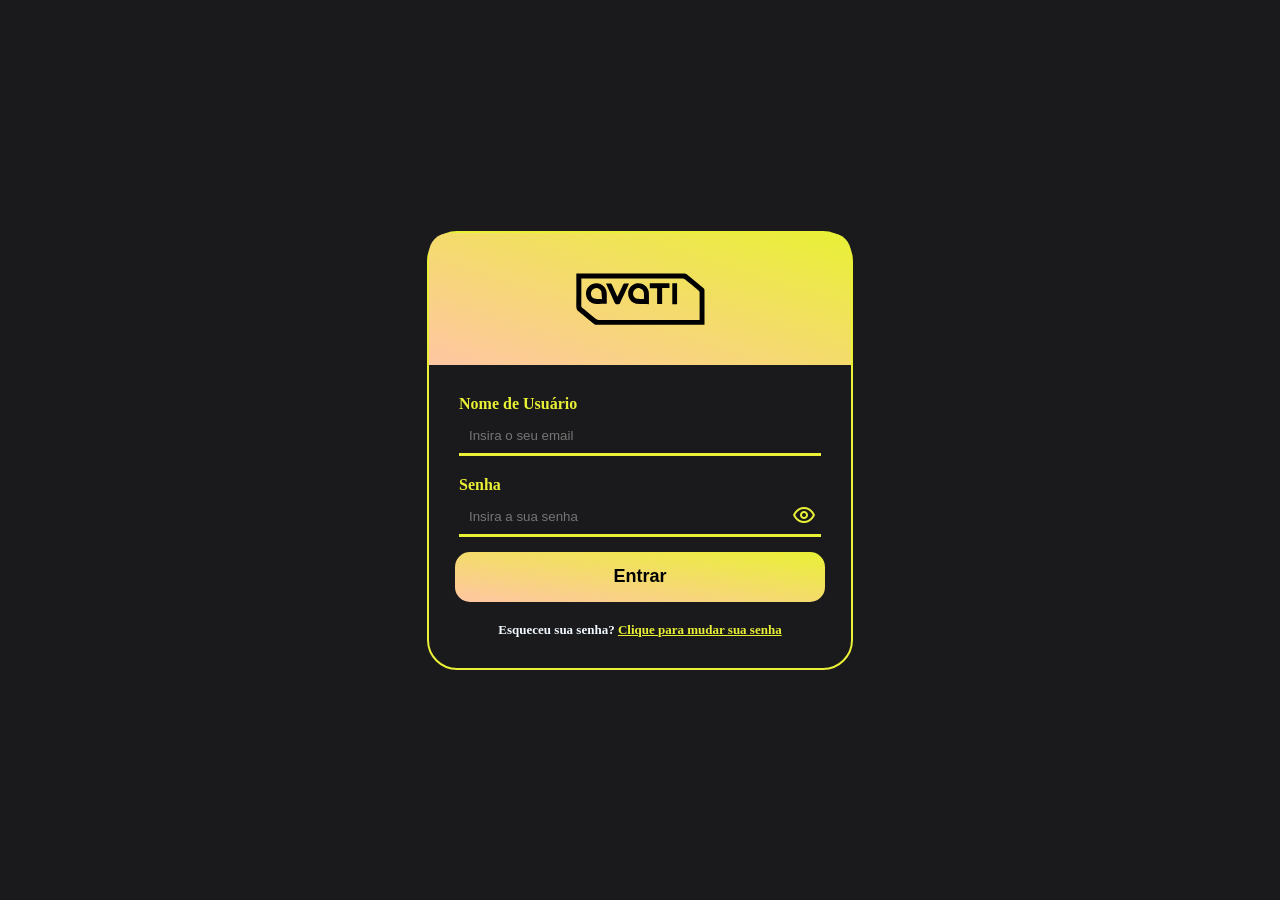
<file: index.html>
<!DOCTYPE html>
<html lang="pt-br">
<head>
    <meta charset="UTF-8">
    <meta name="viewport" content="width=device-width, initial-scale=1.0">
    <link rel="stylesheet" href="tela-de-login/css/reset.css">
    <link rel="stylesheet" href="tela-de-login/css/style.css">
    <title>Login</title>
</head>
    
<body>
    <form method="get" id="form1">
        <div class="container">
            <div class="logo-container">
                <img src="tela-de-login/img/logo.svg" alt="logo" srcset="">
            </div>
            <div class="form-container">
                <p class="inputs">
                    <label class="labels" for="emailInput">Nome de Usuário</label>
                    <input type="email" name="emailInput"  placeholder="Insira o seu email" id="" required>
                </p>
                <p class="inputs">
                    <label class="labels" for="passwordInput">Senha</label>
                    <input type="password" name="passwordInput" placeholder="Insira a sua senha" id="password-id" minlength="6" required>
                    <button id="view-password-button"class="view-password-button" onclick="viewPassword()">
                        <img class="img-visibility" src="tela-de-login/img/icons8-visível-24.png" alt="" srcset="">
                    </button>
                </p>
                <button id="enter-button" type="submit" form="form1" value="Submit" >Entrar</button>
                <h3 class="forgive-password">
                    Esqueceu sua senha? <a href="http://">Clique para mudar sua senha</a>
                </h3>
            </div>
        </div>
    </form>
</body>
<script src="tela-de-login/javascript/script.js"></script>
</html>
</file>
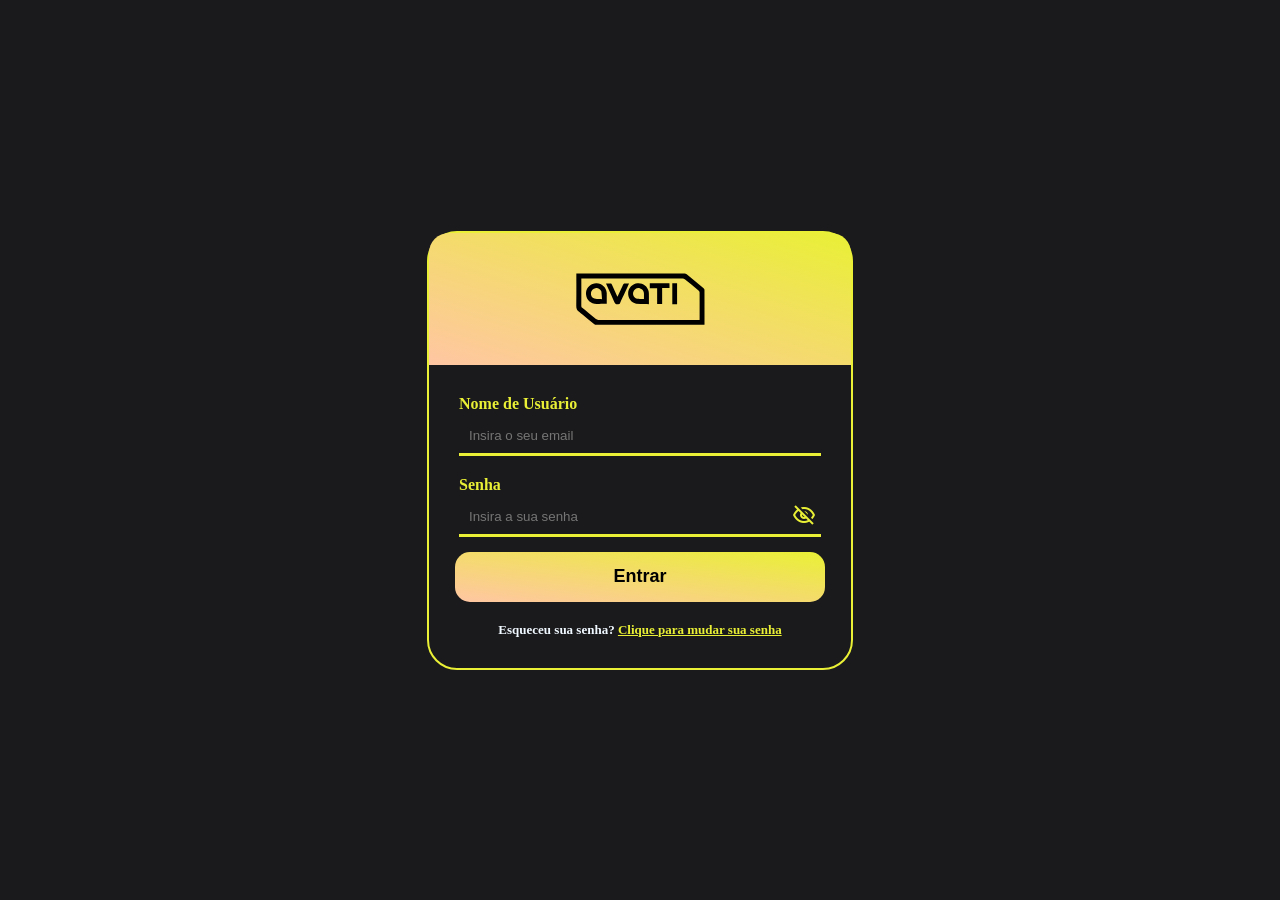
<file: tela-de-login/html/index.html>
<!DOCTYPE html>
<html lang="pt-br">
<head>
    <meta charset="UTF-8">
    <meta name="viewport" content="width=device-width, initial-scale=1.0">
    <link rel="stylesheet" href="../css/reset.css">
    <link rel="stylesheet" href="../css/style.css">
    <title>Login</title>
</head>
<body>
    <form method="get" id="form1">
        <div class="container">
            <div class="logo-container">
                <img src="../img/logo.svg" alt="logo" srcset="">
            </div>
            <div class="form-container">
                <p class="inputs">
                    <label class="labels" for="emailInput">Nome de Usuário</label>
                    <input type="email" name="emailInput"  placeholder="Insira o seu email" id="" required>
                </p>
                <p class="inputs">
                    <label class="labels" for="passwordInput">Senha</label>
                    <input type="password" name="passwordInput" placeholder="Insira a sua senha" id="password-id" minlength="6" required>
                    <button id="view-password-button"class="view-password-button" onclick="viewPassword()">
                        <img class="img-visibility" src="../img/icons8-invisível-24.png" alt="" srcset="">
                    </button>
                </p>
                <button id="enter-button" type="submit" form="form1" value="Submit" >Entrar</button>
                <h3 class="forgive-password">
                    Esqueceu sua senha? <a href="http://">Clique para mudar sua senha</a>
                </h3>
            </div>
        </div>
    </form>
</body>
<script src="../javascript/script.js"></script>
</html>
</file>
<file: tela-de-login/css/style.css>
:root{
    --primary-color: #e9f035;
    --gradient: linear-gradient(to right top,  #ffc6a3, #e9f035);
    --secondary-color: #1a1a1c;
    --third-color: #deaa3a;

}

body{
    height: 100vh;
    background-color: var(--secondary-color);
    display: flex;
    justify-content: center;
    align-items: center;
    color: var(--primary-color)
}

.container{
    border: 2px solid var(--primary-color);
    border-radius: 30px;
    background-color: var(--gradient);
}

.logo-container{
    background: var(--gradient);
    padding: 20px;
    border-radius: 20px 20px 0 0;
    display: flex;
    flex-direction: column;
    justify-content: center;
    align-items: center;
    color: var(--secondary-color);
    padding: 40px 0 40px 0;
}

.logo-container img{
    filter: invert(1);
}

.business-name{
    padding: 10px;
}

.form-container{
    padding: 10px;
}

.inputs{
    display: flex;
    justify-content: space-between;
    align-items: stretch;
    margin: 20px;
    flex-direction: column;
}

.labels{
    margin-bottom: 5px;
    font-size: 16px;
    font-weight: 800;
}

.inputs input{
    padding: 10px;
    border: 0;
    border-bottom: 3px  solid var(--primary-color);
    background-color: #0000;
    color: aliceblue;
}

#view-password-button{
    width: 30px;
    height: 30px;
    margin-top: -35px;
    margin-left: 330px;
    background-color: #0000;
    border: 0;
}

#enter-button{
    border: 0;
    border-radius: 15px;
    height: 50px;
    width: 370px;
    background: var(--gradient);
    font-size: large;
    font-weight: 800;
    margin: 0 16px 0 16px;
}

.forgive-password{
    font-size: small;
    margin: 20px;
    text-align: center;
    color:aliceblue;
}

.forgive-password a{
    color: var(--primary-color);
}


#enter-button:hover{
    background: var(--third-color);
    /* box-shadow: inset 1px 5px 5px #5438308b; */
    cursor: pointer;
    color: aliceblue
}
</file>
